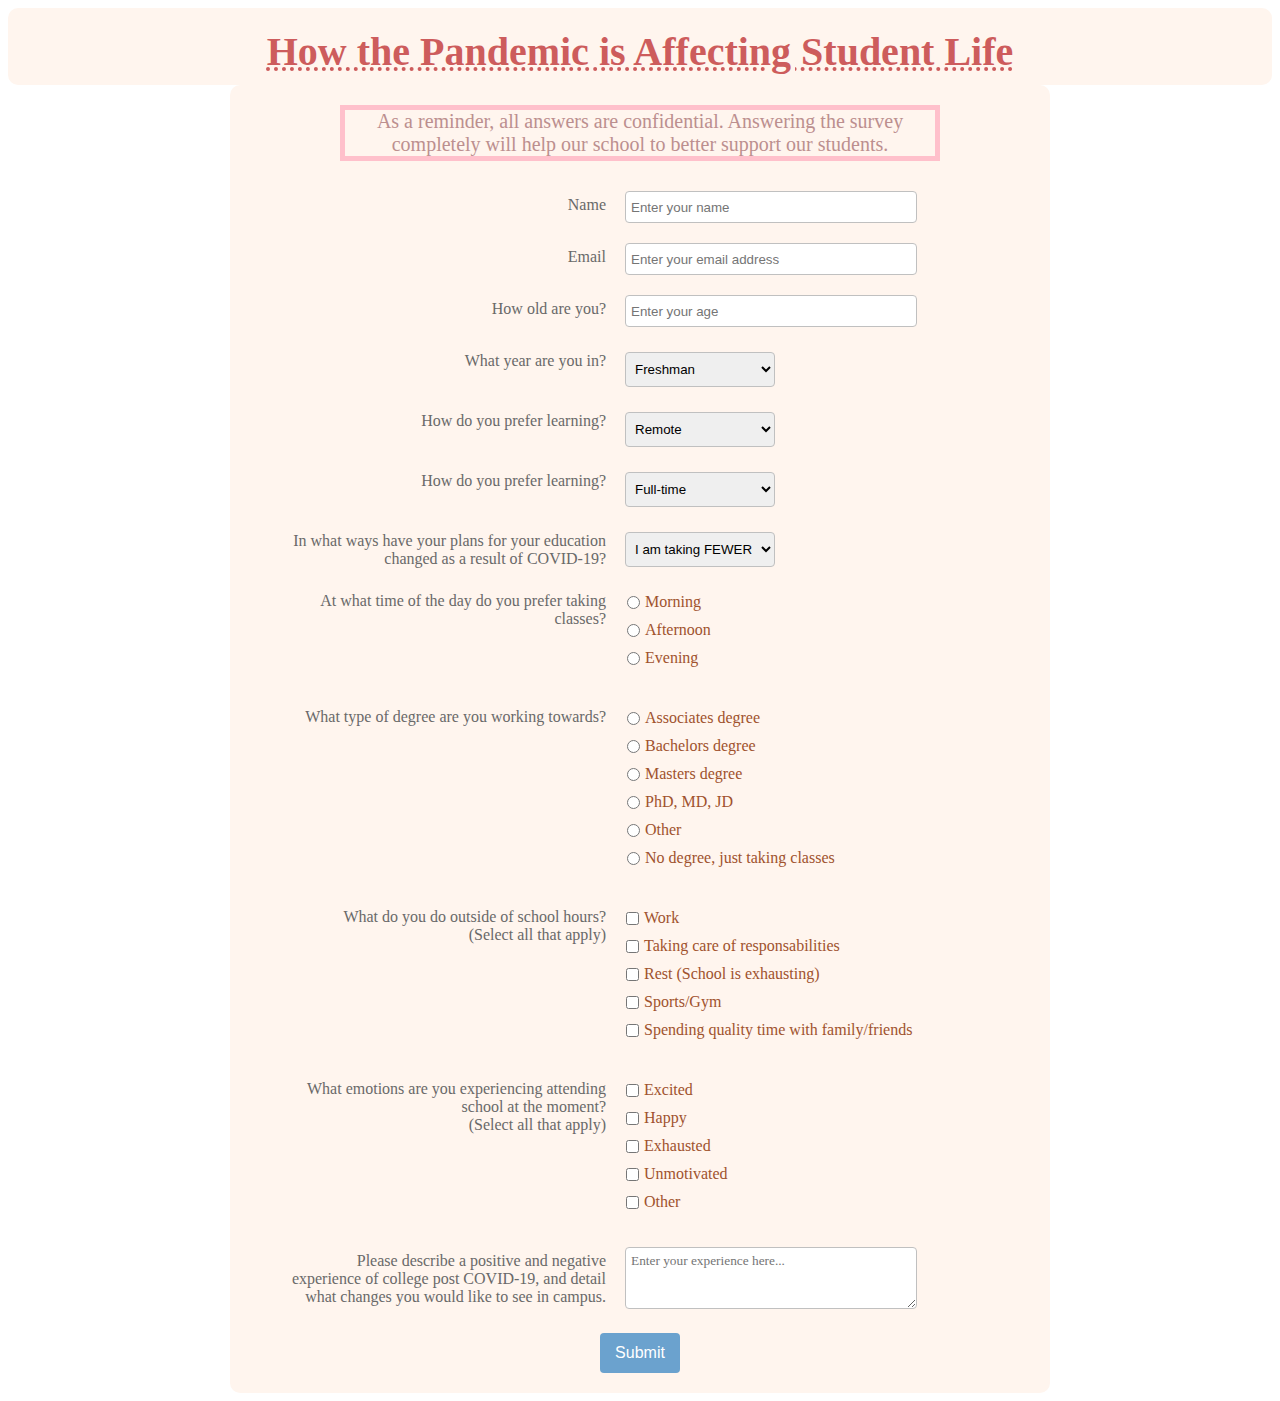
<file: index.html>
<!DOCTYPE html>
<html>
<header>
  <meta charset="utf-8" />
  <meta http-equiv="X-UA-Compatible" content="IE=edge" />
  <link rel="stylesheet" type="text/css" href="style.css">
</header>

  <body>
    <main>
      <h1 id="title">How the Pandemic is Affecting Student Life</h1>
      <div class="master-div-style">
        <p id="description">As a reminder, all answers are confidential. Answering the survey completely will help our school to better support our students.</p>
        <form id="survey-form" action="/do-something">
          <div class="form-rows">
            <div class="labels"> <label class="text" for="name" id="name-label">Name</label> </div>
            <div class="fields"> <input type="text" id="name" class="input-fields" placeholder="Enter your name" required> </div>
          </div>
          <div class="form-rows">
            <div class="labels"> <label class="text" for="email" id="email-label">Email</label> </div>
            <div class="fields"> <input type="email" id="email" class="input-fields" placeholder="Enter your email address" required> </div>
          </div>
          <div class="form-rows">
            <div class="labels"> <label class="text" for="number" id="number-label">How old are you?</label> </div>
            <div class="fields"> <input type="number" id="number" class="input-fields" placeholder="Enter your age" min="17" max="100"> </div>
          </div>
          <div class="form-rows">
            <div class="labels"> <label class="text" for="dropdown" id="dropdown-label">What year are you in?</label> </div>
            <div class="fields"> <select name="Location of positive event" id="dropdown" class="dropdown">
                <option value="freshman">Freshman</option>
                <option value="sophmore">Sophmore</option>
                <option value="junior">Junior</option>
                <option value="senior">Senior</option>
                <option value="other">Other</option>
              </select> </div>
          </div>
          <div class="form-rows">
            <div class="labels"> <label class="text" for="dropdown" id="dropdown-label">How do you prefer learning?</label> </div>
            <div class="fields"> <select name="Location of positive event" id="dropdown" class="dropdown">
                <option value="remote">Remote</option>
                <option value="hybrid">Hybrid</option>
                <option value="in person">In-Person</option>
              </select> </div>
          </div>
          <div class="form-rows">
            <div class="labels"> <label class="text" for="dropdown" id="dropdown-label">How do you prefer learning?</label> </div>
            <div class="fields"> <select name="Location of positive event" id="dropdown" class="dropdown">
                <option value="full time">Full-time</option>
                <option value="part time">Part-time</option>
                <option value="not in college">Not in college</option>
              </select> </div>
          </div>
          <div class="form-rows">
            <div class="labels"> <label class="text" for="dropdownn" id="dropdown-labell">In what ways have your plans for your education changed as a result of COVID-19?</label> </div>
            <div class="fields"> <select name="Location of positive event" id="dropdownn" class="dropdownn">
                <option value="fewer">I am taking FEWER classes than previously planned</option>
                <option value="more">I am taking MORE classes than previously planned</option>
                <option value="plan to resume">I am not currently taking classes, but plan to resume</option>
                <option value="plan to resume">I am not currently taking classes, and do not expect to resume</option>
                <option value="plan to resume">My plans for education have not changed</option>
              </select> </div>
          </div>
          <div class="form-rows">
            <div class="labels"> <label class="text" for="time-of-day">At what time of the day do you prefer taking classes?</label> </div>
            <div class="fields">
              <ul id="time-of-day" style="list-style: none;">
                <li class="radio"> <label> Morning <input name="time-radio" type="radio" value="1" class="user-selection"> </label> </li>
                <li class="radio"> <label> Afternoon <input name="time-radio" type="radio" value="2" class="user-selection"> </label> </li>
                <li class="radio"> <label> Evening <input name="time-radio" type="radio" value="3" class="user-selection"> </label> </li>
              </ul>
            </div>
          </div>
          <div class="form-rows">
            <div class="labels"> <label class="text" for="time-of-day">What type of degree are you working towards?</label> </div>
            <div class="fields">
              <ul id="time-of-day" style="list-style: none;">
                <li class="radio"> <label> Associates degree <input name="associates degree" type="radio" value="1" class="user-selection"> </label> </li>
                <li class="radio"> <label> Bachelors degree <input name="bachelors degree" type="radio" value="2" class="user-selection"> </label> </li>
                <li class="radio"> <label> Masters degree <input name="masters degree" type="radio" value="3" class="user-selection">
                <li class="radio"> <label> PhD, MD, JD <input name="Phd, MD, JD" type="radio" value="3" class="user-selection">
                <li class="radio"> <label> Other <input name="other" type="radio" value="3" class="user-selection">
                <li class="radio"> <label> No degree, just taking classes <input name="no degree" type="radio" value="3" class="user-selection"> </label> </li>
              </ul>
            </div>
          </div>
          <div class="form-rows">
            <div class="labels"> <label for="feelings"> What do you do outside of school hours? <br> (Select all that apply) </label> </div>
            <div class="fields">
              <ul id="feelings" style="list-style: none;">
                <li class="radio"> <label> <input name="outside of school activities" value="1" type="checkbox" class="user-selection"> Work </label> </li>
                <li class="radio"> <label> <input name="outside of school activities" value="2" type="checkbox" class="user-selection"> Taking care of responsabilities </label> </li>
                <li class="radio"> <label> <input name="outside of school activities" value="3" type="checkbox" class="user-selection"> Rest (School is exhausting) </label> </li>
                <li class="radio"> <label> <input name="outside of school activities" value="4" type="checkbox" class="user-selection"> Sports/Gym </label> </li>
                <li class="radio"> <label> <input name="outside of school activities" value="5" type="checkbox" class="user-selection"> Spending quality time with family/friends </label> </li>
              </ul>
            </div>
          </div>
          <div class="form-rows">
            <div class="labels"> <label for="feelings"> What emotions are you experiencing attending school at the moment? <br> (Select all that apply) </label> </div>
            <div class="fields">
              <ul id="feelings" style="list-style: none;">
                <li class="radio"> <label> <input name="feeling-check" value="1" type="checkbox" class="user-selection"> Excited </label> </li>
                <li class="radio"> <label> <input name="feeling-check" value="2" type="checkbox" class="user-selection"> Happy </label> </li>
                <li class="radio"> <label> <input name="feeling-check" value="3" type="checkbox" class="user-selection"> Exhausted </label> </li>
                <li class="radio"> <label> <input name="feeling-check" value="4" type="checkbox" class="user-selection"> Unmotivated </label> </li>
                <li class="radio"> <label> <input name="feeling-check" value="5" type="checkbox" class="user-selection"> Other </label> </li>
              </ul>
            </div>
          </div>
          <div class="form-rows">
            <div class="labels"> <label for="event-details"> Please describe a positive and negative experience of college post COVID-19, and detail what changes you would like to see in campus. </label> </div>
            <div class="fields"> <textarea id="event-details" class="input-fields" style="height: 50px;resize:vertical;font-family: Open Sans Condensed;" name="event-details" cols="1" rows="1" placeholder="Enter your experience here..."></textarea> </div>
          </div> <button class="button" id="submit" type="submit">Submit</button>
        </form>
      </div>
    </main>
  </body>

</html>
</file>
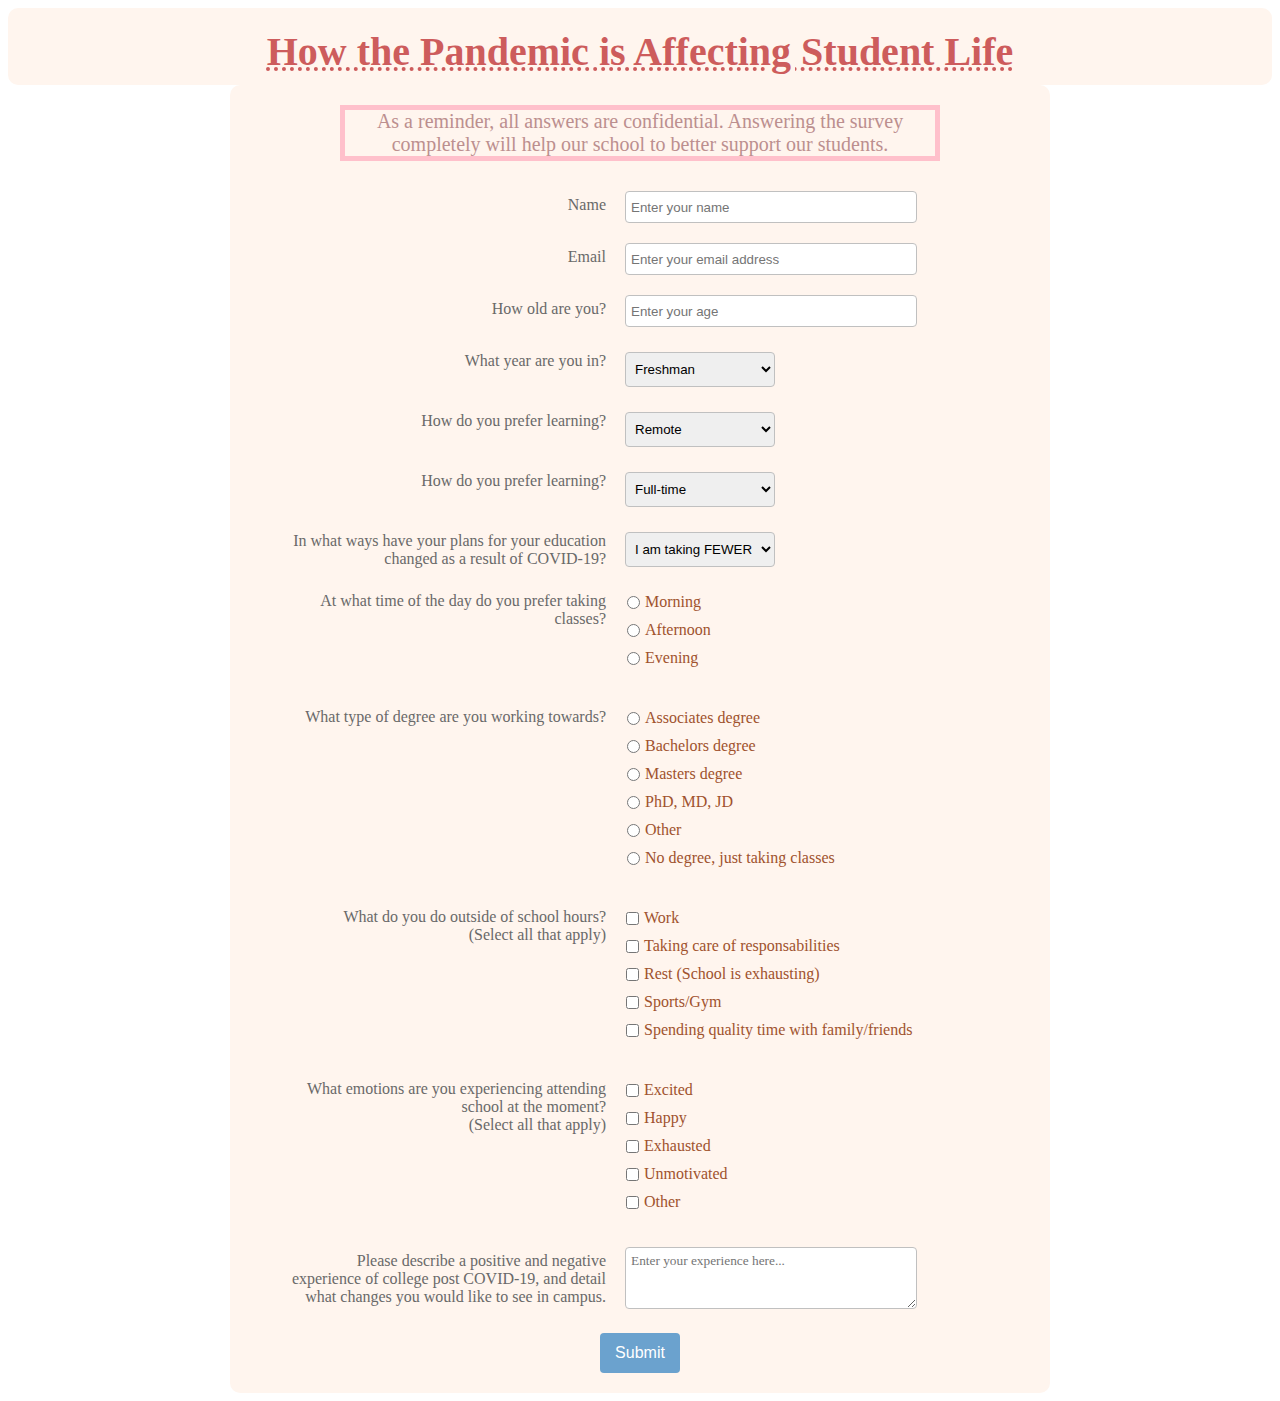
<file: Survey.html>
<!DOCTYPE html>
<html>
<header>
  <meta charset="utf-8" />
  <meta http-equiv="X-UA-Compatible" content="IE=edge" />
  <link rel="stylesheet" type="text/css" href="style.css">
</header>

  <body>
    <main>
      <h1 id="title">How the Pandemic is Affecting Student Life</h1>
      <div class="master-div-style">
        <p id="description">As a reminder, all answers are confidential. Answering the survey completely will help our school to better support our students.</p>
        <form id="survey-form" action="/do-something">
          <div class="form-rows">
            <div class="labels"> <label class="text" for="name" id="name-label">Name</label> </div>
            <div class="fields"> <input type="text" id="name" class="input-fields" placeholder="Enter your name" required> </div>
          </div>
          <div class="form-rows">
            <div class="labels"> <label class="text" for="email" id="email-label">Email</label> </div>
            <div class="fields"> <input type="email" id="email" class="input-fields" placeholder="Enter your email address" required> </div>
          </div>
          <div class="form-rows">
            <div class="labels"> <label class="text" for="number" id="number-label">How old are you?</label> </div>
            <div class="fields"> <input type="number" id="number" class="input-fields" placeholder="Enter your age" min="17" max="100"> </div>
          </div>
          <div class="form-rows">
            <div class="labels"> <label class="text" for="dropdown" id="dropdown-label">What year are you in?</label> </div>
            <div class="fields"> <select name="Location of positive event" id="dropdown" class="dropdown">
                <option value="freshman">Freshman</option>
                <option value="sophmore">Sophmore</option>
                <option value="junior">Junior</option>
                <option value="senior">Senior</option>
                <option value="other">Other</option>
              </select> </div>
          </div>
          <div class="form-rows">
            <div class="labels"> <label class="text" for="dropdown" id="dropdown-label">How do you prefer learning?</label> </div>
            <div class="fields"> <select name="Location of positive event" id="dropdown" class="dropdown">
                <option value="remote">Remote</option>
                <option value="hybrid">Hybrid</option>
                <option value="in person">In-Person</option>
              </select> </div>
          </div>
          <div class="form-rows">
            <div class="labels"> <label class="text" for="dropdown" id="dropdown-label">How do you prefer learning?</label> </div>
            <div class="fields"> <select name="Location of positive event" id="dropdown" class="dropdown">
                <option value="full time">Full-time</option>
                <option value="part time">Part-time</option>
                <option value="not in college">Not in college</option>
              </select> </div>
          </div>
          <div class="form-rows">
            <div class="labels"> <label class="text" for="dropdownn" id="dropdown-labell">In what ways have your plans for your education changed as a result of COVID-19?</label> </div>
            <div class="fields"> <select name="Location of positive event" id="dropdownn" class="dropdownn">
                <option value="fewer">I am taking FEWER classes than previously planned</option>
                <option value="more">I am taking MORE classes than previously planned</option>
                <option value="plan to resume">I am not currently taking classes, but plan to resume</option>
                <option value="plan to resume">I am not currently taking classes, and do not expect to resume</option>
                <option value="plan to resume">My plans for education have not changed</option>
              </select> </div>
          </div>
          <div class="form-rows">
            <div class="labels"> <label class="text" for="time-of-day">At what time of the day do you prefer taking classes?</label> </div>
            <div class="fields">
              <ul id="time-of-day" style="list-style: none;">
                <li class="radio"> <label> Morning <input name="time-radio" type="radio" value="1" class="user-selection"> </label> </li>
                <li class="radio"> <label> Afternoon <input name="time-radio" type="radio" value="2" class="user-selection"> </label> </li>
                <li class="radio"> <label> Evening <input name="time-radio" type="radio" value="3" class="user-selection"> </label> </li>
              </ul>
            </div>
          </div>
          <div class="form-rows">
            <div class="labels"> <label class="text" for="time-of-day">What type of degree are you working towards?</label> </div>
            <div class="fields">
              <ul id="time-of-day" style="list-style: none;">
                <li class="radio"> <label> Associates degree <input name="associates degree" type="radio" value="1" class="user-selection"> </label> </li>
                <li class="radio"> <label> Bachelors degree <input name="bachelors degree" type="radio" value="2" class="user-selection"> </label> </li>
                <li class="radio"> <label> Masters degree <input name="masters degree" type="radio" value="3" class="user-selection">
                <li class="radio"> <label> PhD, MD, JD <input name="Phd, MD, JD" type="radio" value="3" class="user-selection">
                <li class="radio"> <label> Other <input name="other" type="radio" value="3" class="user-selection">
                <li class="radio"> <label> No degree, just taking classes <input name="no degree" type="radio" value="3" class="user-selection"> </label> </li>
              </ul>
            </div>
          </div>
          <div class="form-rows">
            <div class="labels"> <label for="feelings"> What do you do outside of school hours? <br> (Select all that apply) </label> </div>
            <div class="fields">
              <ul id="feelings" style="list-style: none;">
                <li class="radio"> <label> <input name="outside of school activities" value="1" type="checkbox" class="user-selection"> Work </label> </li>
                <li class="radio"> <label> <input name="outside of school activities" value="2" type="checkbox" class="user-selection"> Taking care of responsabilities </label> </li>
                <li class="radio"> <label> <input name="outside of school activities" value="3" type="checkbox" class="user-selection"> Rest (School is exhausting) </label> </li>
                <li class="radio"> <label> <input name="outside of school activities" value="4" type="checkbox" class="user-selection"> Sports/Gym </label> </li>
                <li class="radio"> <label> <input name="outside of school activities" value="5" type="checkbox" class="user-selection"> Spending quality time with family/friends </label> </li>
              </ul>
            </div>
          </div>
          <div class="form-rows">
            <div class="labels"> <label for="feelings"> What emotions are you experiencing attending school at the moment? <br> (Select all that apply) </label> </div>
            <div class="fields">
              <ul id="feelings" style="list-style: none;">
                <li class="radio"> <label> <input name="feeling-check" value="1" type="checkbox" class="user-selection"> Excited </label> </li>
                <li class="radio"> <label> <input name="feeling-check" value="2" type="checkbox" class="user-selection"> Happy </label> </li>
                <li class="radio"> <label> <input name="feeling-check" value="3" type="checkbox" class="user-selection"> Exhausted </label> </li>
                <li class="radio"> <label> <input name="feeling-check" value="4" type="checkbox" class="user-selection"> Unmotivated </label> </li>
                <li class="radio"> <label> <input name="feeling-check" value="5" type="checkbox" class="user-selection"> Other </label> </li>
              </ul>
            </div>
          </div>
          <div class="form-rows">
            <div class="labels"> <label for="event-details"> Please describe a positive and negative experience of college post COVID-19, and detail what changes you would like to see in campus. </label> </div>
            <div class="fields"> <textarea id="event-details" class="input-fields" style="height: 50px;resize:vertical;font-family: Open Sans Condensed;" name="event-details" cols="1" rows="1" placeholder="Enter your experience here..."></textarea> </div>
          </div> <button class="button" id="submit" type="submit">Submit</button>
        </form>
      </div>
    </main>
  </body>

</html>
</file>
<file: style.css>
body {
    text-align: center;
    background-image: url("https://media.istockphoto.com/id/1307611964/vector/group-of-happy-young-people-graduates-in-robes-and-protective-masks-in-connection-with-the.jpg?s=612x612&w=0&k=20&c=D--hSlrts3eQBv-fpbM7ffo9HJ_A0wEfzEZU7QKucU8=");
    background-repeat: repeat;
    background-size: auto;
  }
  h1 {
    font-size: 40px;
    margin: auto;
    width: auto;
    background-color: #fff5ee;
    border-radius: 10px;
    padding: 20px 10px 10px 10px;
    color: #cd5c5c;
    text-decoration: underline dotted;
  }
  #description {
    color: #bc8f8f;
    font-size: 20px;
    border: 5px solid pink;
    margin: 0px 100px 20px 100px;
  }
  p {
    font-size: 22px;
  }
  .text {
    color: #696969;
  }
  .form-rows {
    position: static;
    display: block;
  }
  .master-div-style {
    margin: auto;
    width: 800px;
    background-color: #fff5ee;
    border-radius: 10px;
    padding: 20px 10px 10px 10px;
  }
  .fields {
    display: inline-block;
    text-align: left;
    width: 48%;
    vertical-align: middle;
    color: #a0522d;
  }
  .labels {
    display: inline-block;
    text-align: right;
    width: 40%;
    padding: 5px;
    vertical-align: top;
    margin-top: 10px;
    color: #696969;
  }
  .input-fields {
    height: 20px;
    width: 280px;
    padding: 5px;
    margin: 10px;
    border: 1px solid #c0c0c0;
    border-radius: 4px;
  }
  .dropdown {
    height: 35px;
    width: 150px;
    padding: 5px;
    margin: 15px 10px 10px 10px;
    border: 1px solid #c0c0c0;
    border-radius: 4px;
  }
  .dropdownn {
    height: 35px;
    width: 150px;
    padding: 5px;
    margin: 15px 10px 10px 10px;
    border: 1px solid #c0c0c0;
    border-radius: 4px;
  }
  .radio {
    position: relative;
    left: -43px;
    margin-left: 10px;
    display: block;
    padding-bottom: 10px;
  }
  .user-selection {
    float: left;
    margin-right: 5px;
  }
  .button {
    font-size: 1em;
    background-color: #6ba2ce;
    color: white;
    border: 0px solid;
    border-radius: 4px;
    height: 40px;
    width: 80px;
    margin: 10px;
  }
  @media (max-width: 833px) {
    .master-div-style {
      width: 70%;
    }
    .fields {
      display: inline-block;
      text-align: left;
      width: 48%;
      vertical-align: middle;
    }
    .input-fields {
      width: 80%;
    }
    .dropdown {
      width: 90%;
    }
  }
  @media (max-width: 520px) {
    .master-div-style {
      width: 80%;
    }
    .fields {
      width: 80%;
      float: left;
    }
    .labels {
      width: 100%;
      text-align: left;
    }
    .input-fields {
      width: 100%;
    }
    .dropdown {
      width: 100%;
    }
</file>
